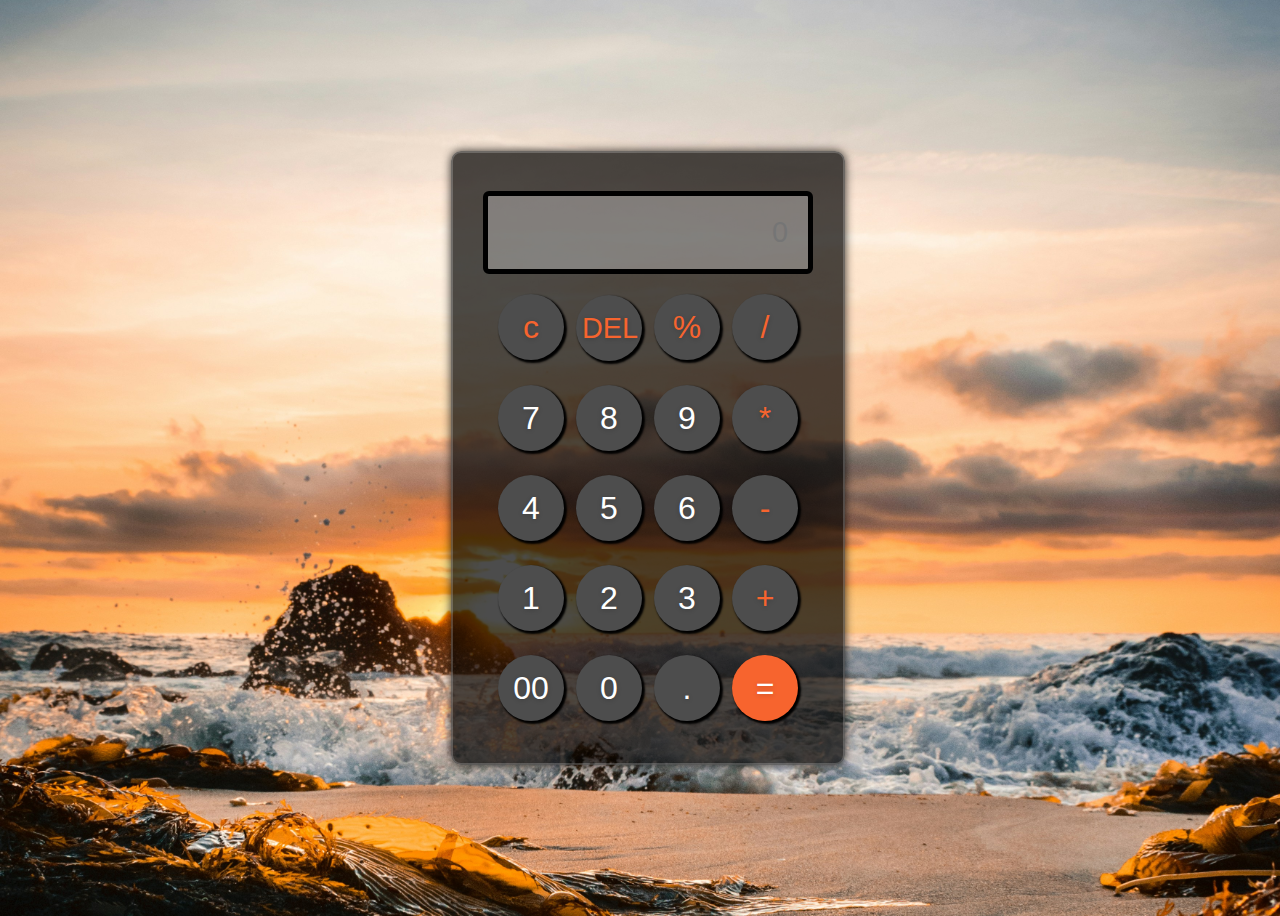
<file: HTML + CSS/task3/calculator.html>
<!DOCTYPE html>
<html lang="en">
<head>
    <meta charset="UTF-8">
    <meta name="viewport" content="width=device-width, initial-scale=1.0">
    <title>calculator</title>
    <link rel="stylesheet" href="calculator.css">
</head>
<body>
  <div class="wrapper">
    <div class="container flex mx">
        <div class="row">
            <input class="input" type="text" placeholder="0">
        </div>
        <div class="row">
            <button class="button operator">c</button>
            <button class="button operator del">DEL</button>
            <button class="button operator">%</button>
            <button class="button operator">/</button>
        </div>
        <div class="row">
            <button class="button">7</button>
            <button class="button">8</button>
            <button class="button">9</button>
            <button class="button operator">*</button>
        </div>
        <div class="row">
            <button class="button">4</button>
            <button class="button">5</button>
            <button class="button">6</button>
            <button class="button operator">-</button>
        </div>
        <div class="row">
            <button class="button">1</button>
            <button class="button">2</button>
            <button class="button">3</button>
            <button class="button operator">+</button>
        </div>
        <div class="row">
            <button class="button">00</button>
            <button class="button">0</button>
            <button class="button">.</button>
            <button class="button equalsTo">=</button>
        </div>
    </div>
  </div>
    <script src="calculator.js"></script>
</body>
</html>
</file>
<file: HTML + CSS/task3/calculator.css>
.text-center{
    text-align: center;
}

.mx{
    margin: auto;
    
}

.flex{
    display: flex;
    flex-direction: column;
    align-items: center ;
}

/* utility classes */

body{
    height: 100%;
    width: 100%;
    display: flex;
    justify-content: center;
    align-items: center;
    min-height: 100vh;
    background: url(images/shea-rouda-Ete0zMKPWys-unsplash.jpg);
    background-size: cover;
    background-position: center;
}

.wrapper{
    width: 310px;
    border: 2px solid rgba(255, 255, 255, .2);
    background: rgba(0, 0, 0, .7);
    /* backdrop-filter: blur(2px); */
    box-shadow: 0 0 10px rgba(0, 0, 0, .8);
    border-radius: 10px;
    padding: 30px 40px;
}

.wrapper h1{
    font-family: system-ui, -apple-system, BlinkMacSystemFont, 'Segoe UI', Roboto, Oxygen, Ubuntu, Cantarell, 'Open Sans', 'Helvetica Neue', sans-serif;
    text-align: center;
    font-size: 50px;
    color: rgb(247, 100, 46);
    text-decoration: underline;
}


.button{
    width: 66px;
    height: 66px;
    border-radius: 50px;
    border: none;
    background-color: hsl(0, 0%, 30%);
    color: white;
    font-size: 2rem;
    cursor: pointer;
    box-shadow: 2px 2px 2px 1px black;
    text-shadow: 0px 1px 5px rgba(0,0,0,0.2);
    margin: 4px;
}

button:hover{
    color: #fff;
    background-color:rgb(247, 100, 46) ;
}

.operator{
    color: rgb(247, 100, 46);
}

.equalsTo{
    background-color: rgb(247, 100, 46);
}

.del{
    font-size: 1.8rem;
}

.row{
    margin: 8px 0;
}

.row .input{
    width: 280px;
    background: rgba(255, 255, 255, .3);
    font-size: 1.8rem;
    text-align: right;
    padding: 20px;
    /* color: #fff; */
    border: 5px solid black;
    border-radius: 6px;
    
}
</file>
